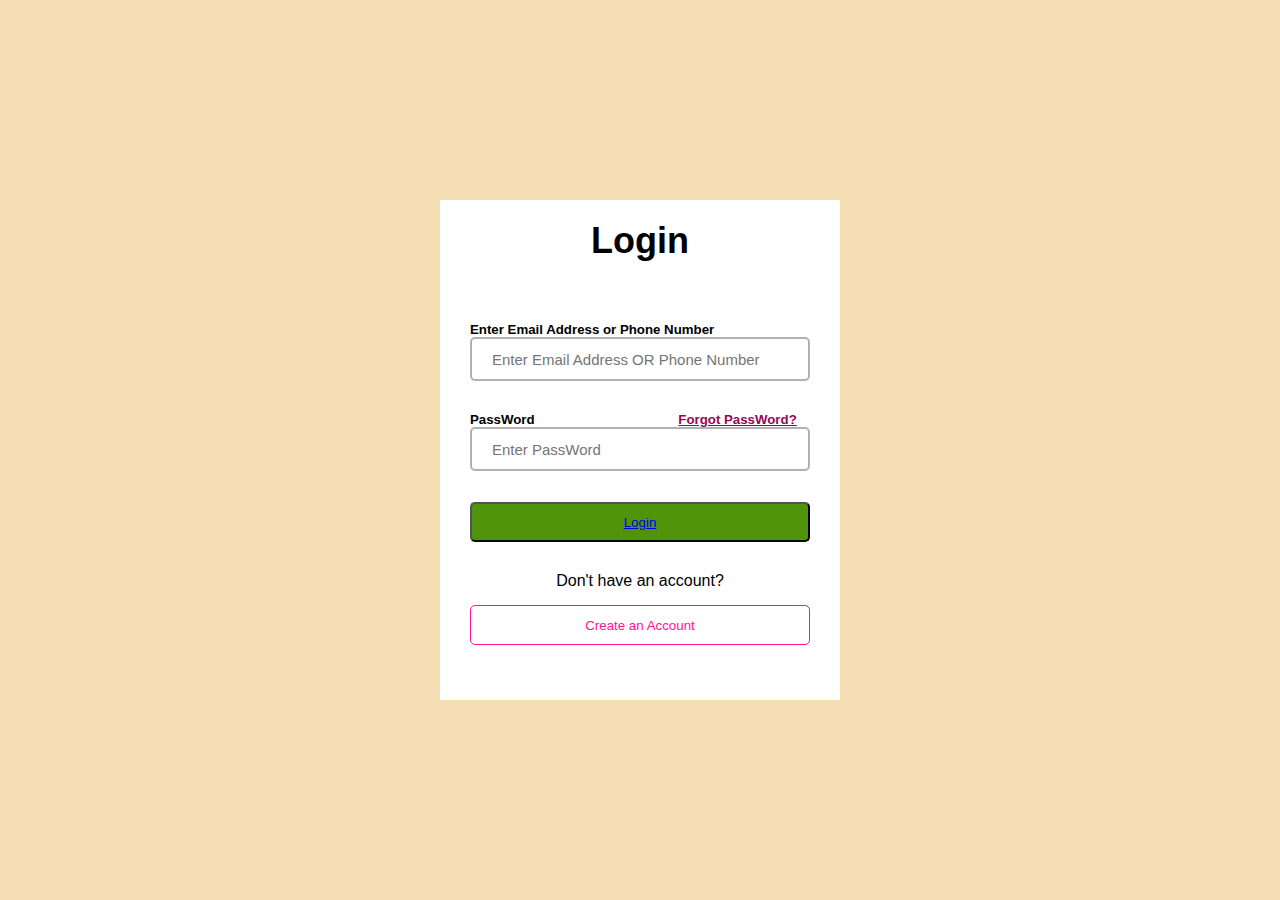
<file: login.html>
<!DOCTYPE html>
<html lang="en">
<head>
    <meta charset="UTF-8">
    <meta name="viewport" content="width=device-width, initial-scale=1.0">
    <title>Document</title>
    <link rel="stylesheet" href="login.css">
</head>
<body>
    <div class="container">
        <form action="">
            <h1>Login</h1>
            <div class="input_box">
                <h5>Enter Email Address or Phone Number</h5>
                <input type="text" placeholder="Enter Email Address OR Phone Number" required>
            </div>
            <div class="input_box">
                <h5>PassWord  <span><a href="#">Forgot PassWord?</a></span></h5>
                <input type="password" placeholder="Enter PassWord" required>
            </div>
            <button class="btn"  type="submit"><a href="http://127.0.0.1:5500/index.html#">Login</a></button>
            <div class="register">
                <p>Don't have an account?</p>
                <button><a href="#">Create an Account</a></button>
            </div>
        </form>
    </div>
</body>
</html>
</file>
<file: login.css>
*{
    margin: 0;
    padding: 0;
    box-sizing: border-box;
    font-family: sans-serif;
}

body{
    display: flex;
    justify-content: center;
    align-items: center;
    min-height: 100vh;
    background-color: wheat;
}

.container{
    width: 400px;
    height: 500px;
    background-color: white;
    color: black;
}

.container h1{
    font-size: 36px;
    text-align: center;
    padding-top: 20px;
    color: black;
}

.container .input_box{
    width: 100%;
    height: 50px;
    background-color: transparent;
    margin: 30px 0px;
    padding: 30px;
    
}

.container .input_box input{
    width: 100%;
    height: 100%;
    background-color: transparent;
    border: 2px solid rgb(179, 177, 177);
    outline: none;
    font-size: 15px;
    color: white;
    padding: 20px 45px 20px 20px;
    border-radius: 5px;
}

.container .input_box h5 span a{
    padding-left: 140px;
    color: rgb(151, 6, 83);
}

.input_box input ::placeholder{
    color: white;
}

.container .btn{
    background-color: rgb(79, 148, 10);
    width: 85%;
    height: 40px;
    margin: 30px;
    border-radius: 5px;
}

.container .register{
    text-align: center;
}

.container .register button{
    margin-top: 15px;
    background-color: transparent;
    border: 1px solid deeppink;
    border-radius: 5px;
    width: 85%;
    height: 40px;
}

.container .register button a{
    color: deeppink;
    text-decoration: none;
}
</file>
